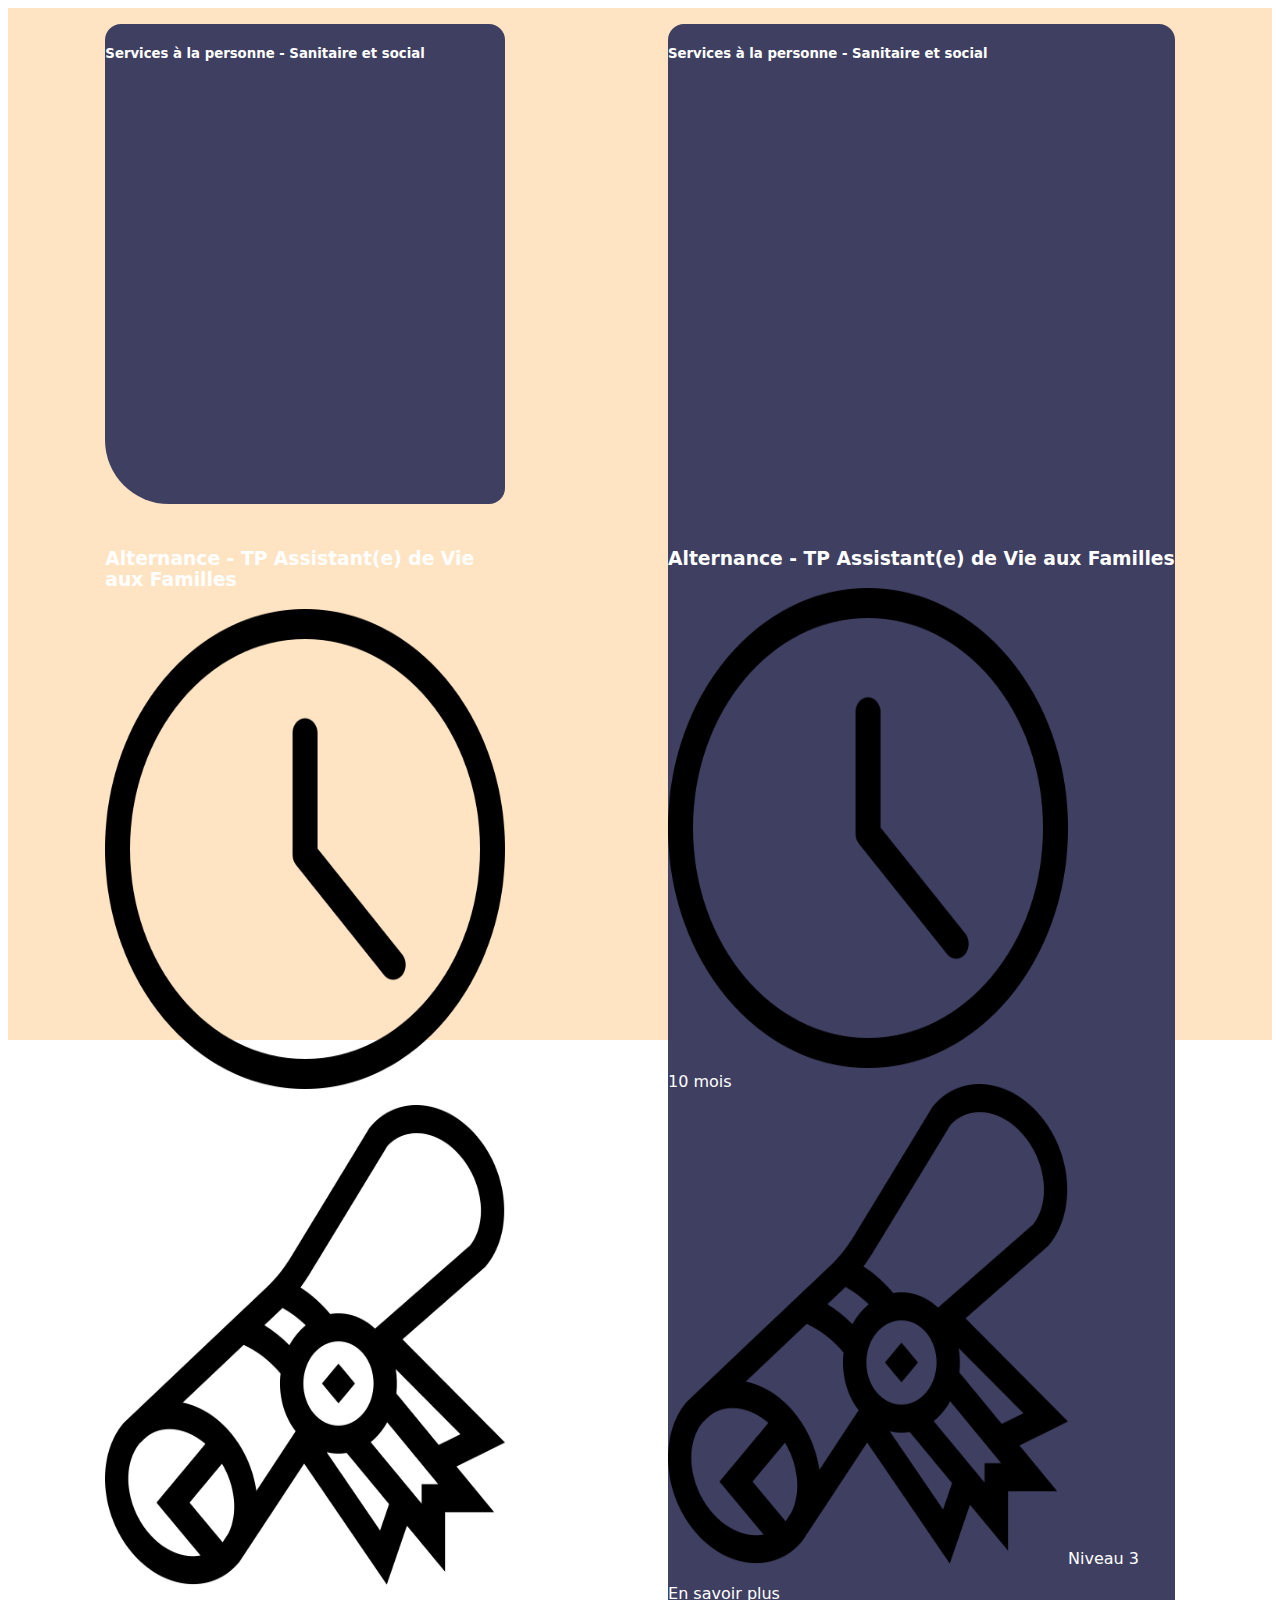
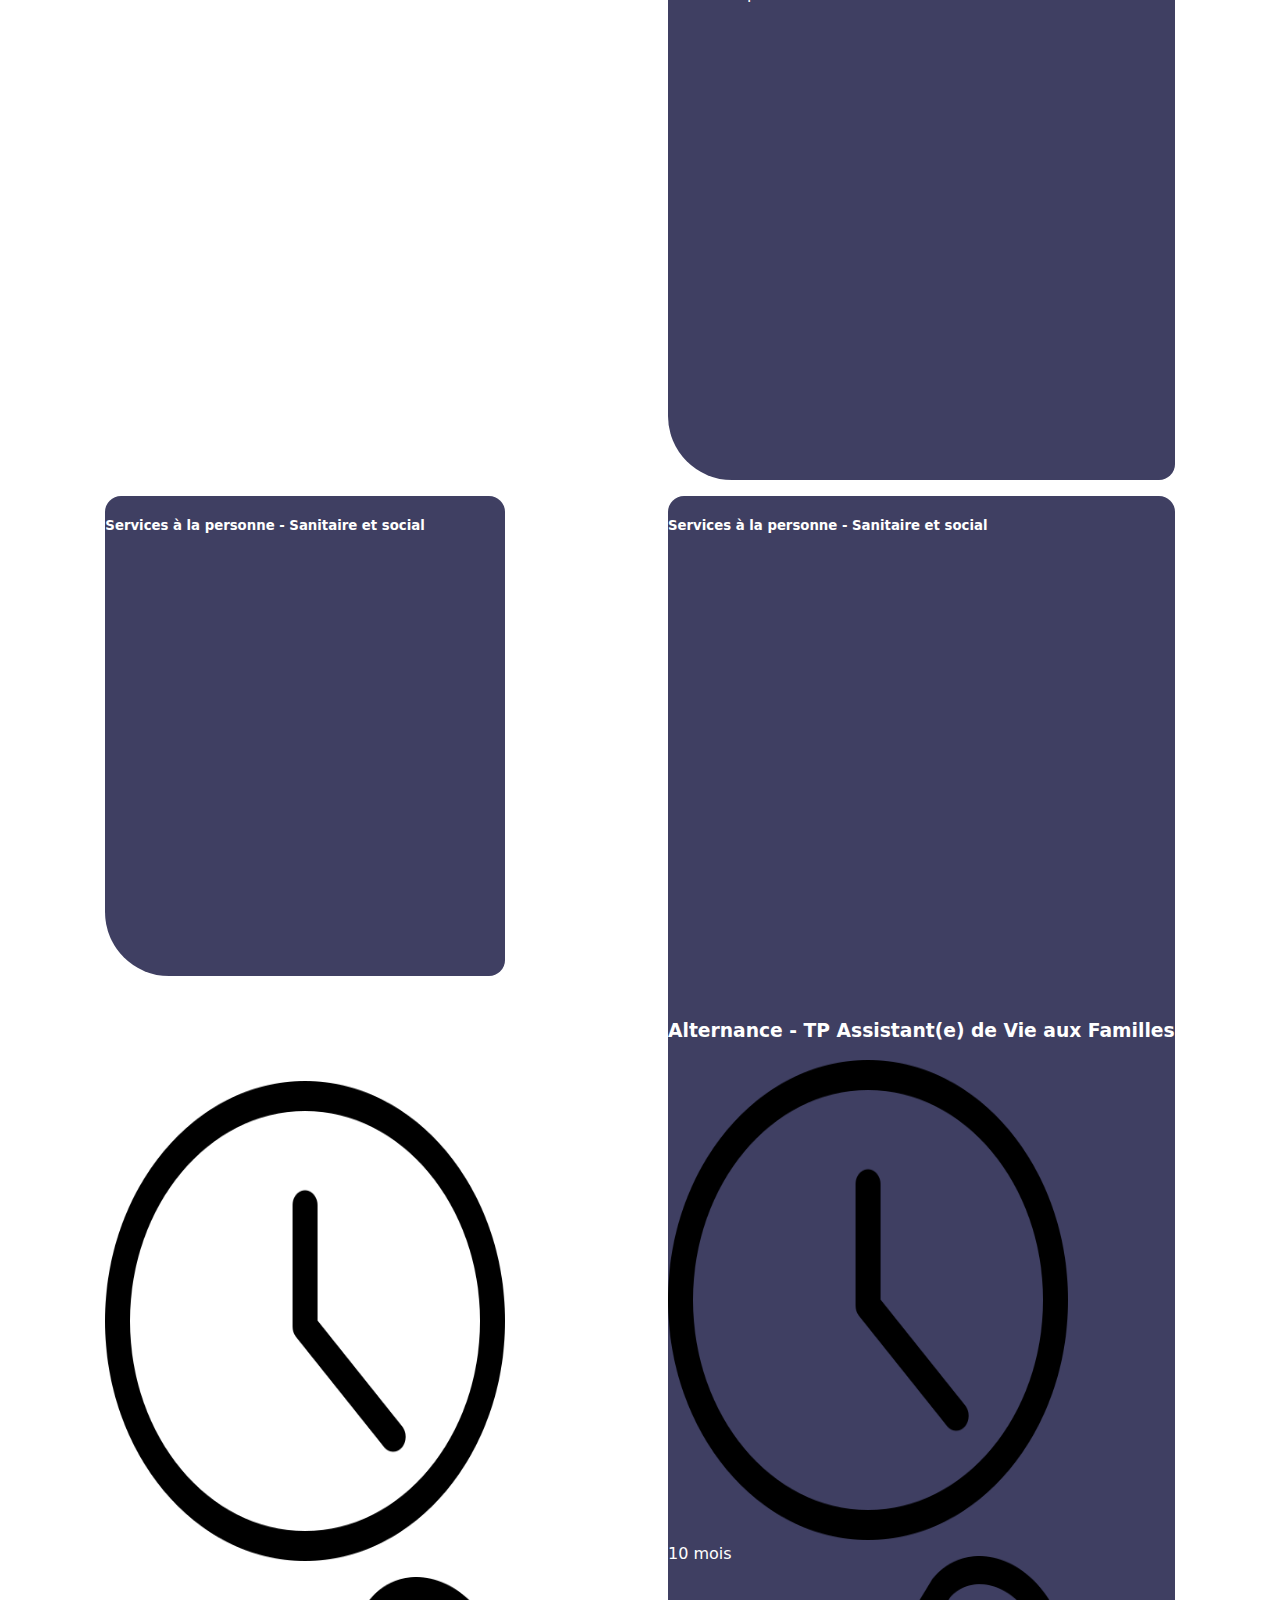
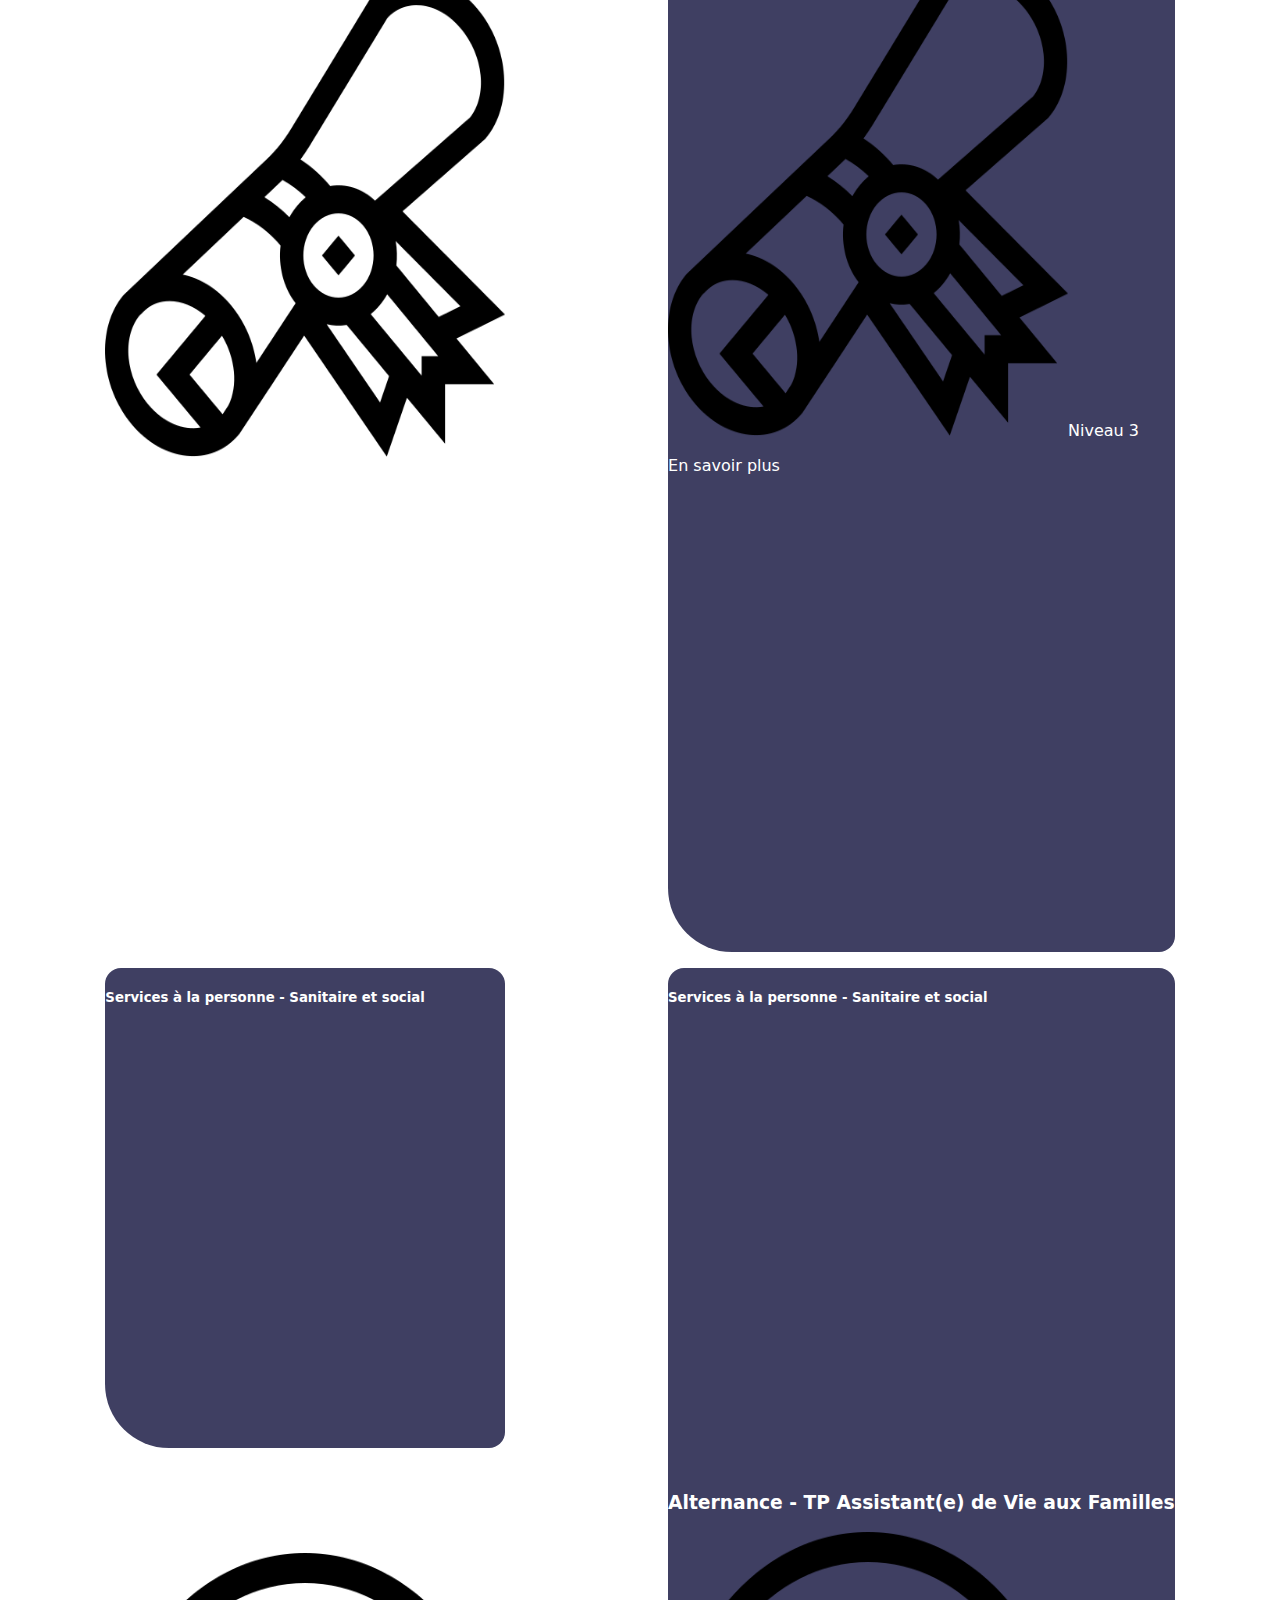
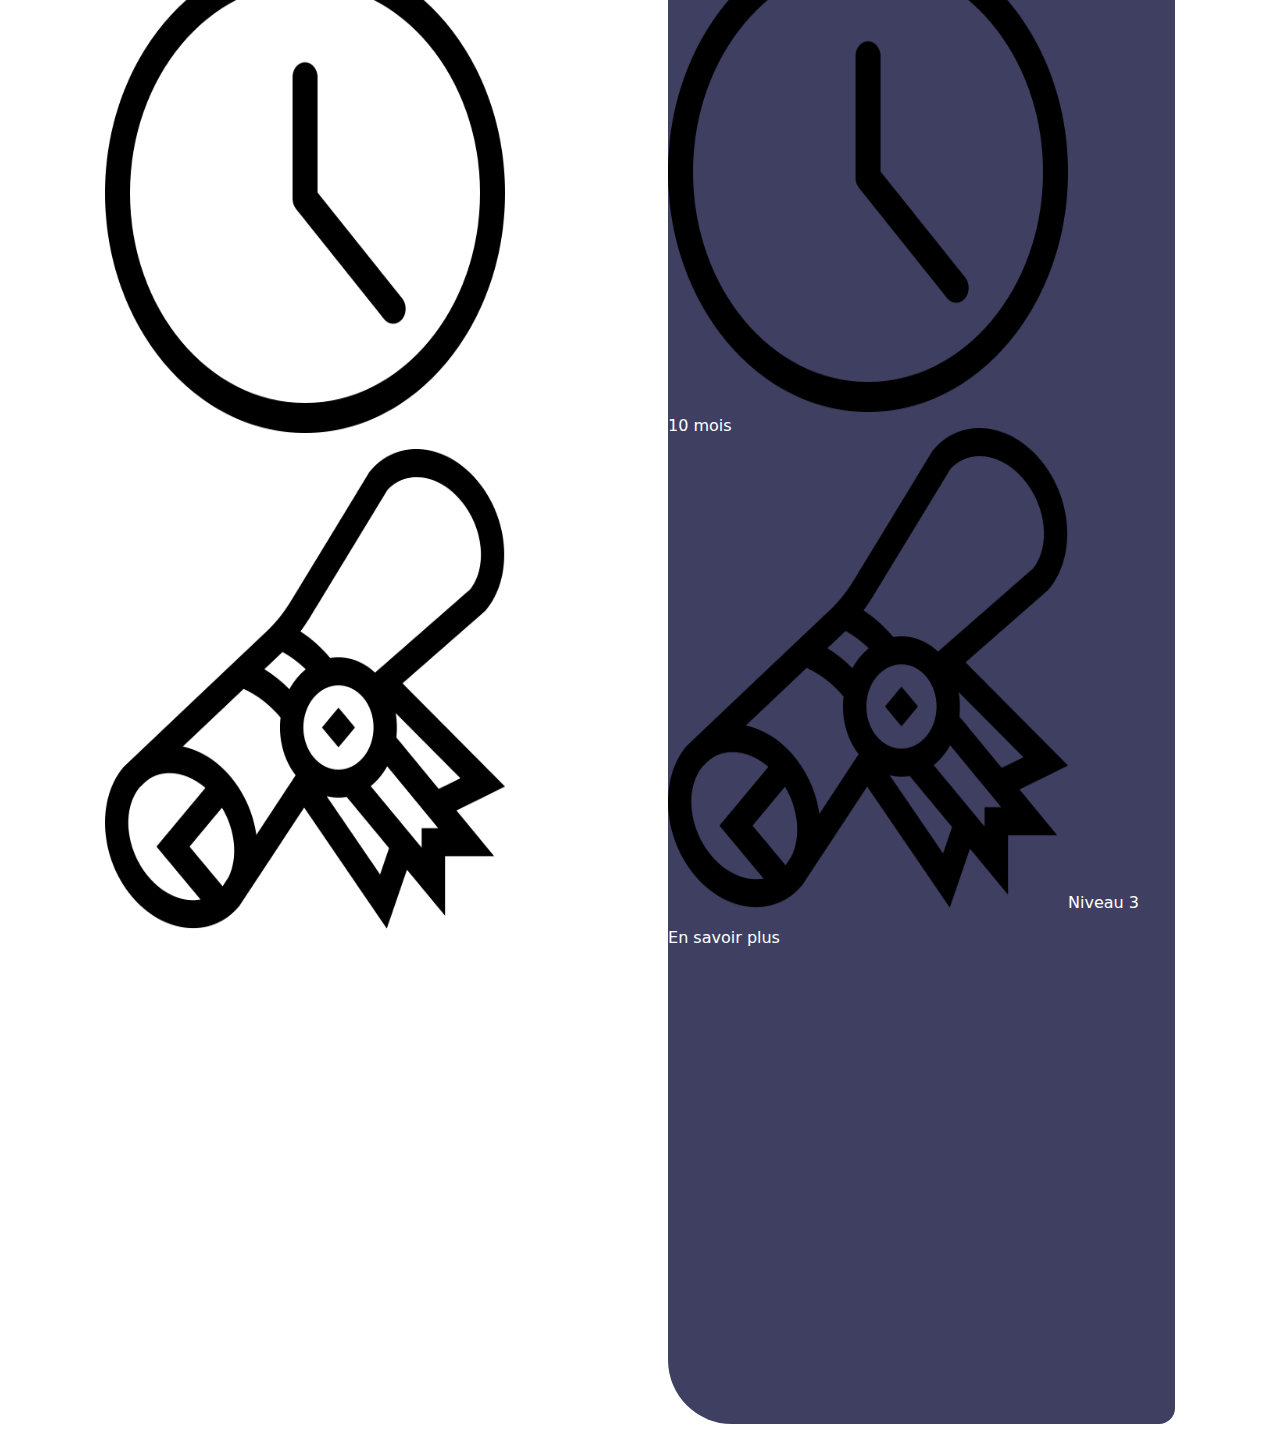
<file: indexv2.html>
<!DOCTYPE html>
<html lang="en">
<head>
    <meta charset="UTF-8">
    <meta name="viewport" content="width=device-width, initial-scale=1.0">
    <link rel="stylesheet" href="stylev2.css">
    <title>Document</title>
</head>
<body>
    <main>
        <article>
                <h5 class="title">Services à la personne - Sanitaire et social</h5>
                <h3>Alternance - TP Assistant(e) de Vie aux Familles</h3>
                <p class="duree"><span><img class="icone" src="lhorloge.png" alt="horloge"></span>10 mois</p>
                <p class="niveau"><span><img class="icone" src="diplome.png" alt="horloge"></span>Niveau 3</p>
                <p>En savoir plus</p>

        </article>
        <article class="small">
                <h5 class="title">Services à la personne - Sanitaire et social</h5>
                <h3>Alternance - TP Assistant(e) de Vie aux Familles</h3>
                <p class="duree"><span><img class="icone" src="lhorloge.png" alt="horloge"></span>10 mois</p>
                <p class="niveau"><span><img class="icone" src="diplome.png" alt="horloge"></span>Niveau 3</p>
                <p>En savoir plus</p>
        </article>
        <article class="long">
                <h5 class="title">Services à la personne - Sanitaire et social</h5>
                <h3>Alternance - TP Assistant(e) de Vie aux Familles</h3>
                <p class="duree"><span><img class="icone" src="lhorloge.png" alt="horloge"></span>10 mois</p>
                <p class="niveau"><span><img class="icone" src="diplome.png" alt="horloge"></span>Niveau 3</p>
                <p>En savoir plus</p>
        </article>
        <article class="small">
                <h5 class="title">Services à la personne - Sanitaire et social</h5>
                <h3>Alternance - TP Assistant(e) de Vie aux Familles</h3>
                <p class="duree"><span><img class="icone" src="lhorloge.png" alt="horloge"></span>10 mois</p>
                <p class="niveau"><span><img class="icone" src="diplome.png" alt="horloge"></span>Niveau 3</p>
                <p>En savoir plus</p>
        </article>
            <article class="relative">
                    <h5 class="title">Services à la personne - Sanitaire et social</h5>
                    <h3>Alternance - TP Assistant(e) de Vie aux Familles</h3>
                    <p class="duree"><span><img class="icone" src="lhorloge.png" alt="horloge"></span>10 mois</p>
                    <p class="niveau"><span><img class="icone" src="diplome.png" alt="horloge"></span>Niveau 3</p>
                    <p>En savoir plus</p>
            </article>
            <article class="small">
                    <h5 class="title">Services à la personne - Sanitaire et social</h5>
                    <h3>Alternance - TP Assistant(e) de Vie aux Familles</h3>
                    <p class="duree"><span><img class="icone" src="lhorloge.png" alt="horloge"></span>10 mois</p>
                    <p class="niveau"><span><img class="icone" src="diplome.png" alt="horloge"></span>Niveau 3</p>
                    <p>En savoir plus</p>
            </article>
       
     </main>
    
</body>
</html>
</file>
<file: stylev2.css>
main{
    display: flex;
    flex-direction: row;
    flex-wrap: wrap;
    background-color: bisque;
    justify-content: space-around;
    align-items: flex-start;
    padding: 1rem;
    height: 1000px;
    }

main :nth-child(odd){height: 30rem;
width: 25rem;}
    
    
    article{
    display: block;
    border-radius: 1rem 1rem 1rem 4rem;
    margin-bottom: 1rem;
    background-color: rgb(63, 63, 98);
    color: white;
    font-family: system-ui, -apple-system, BlinkMacSystemFont, 'Segoe UI', Roboto, Oxygen, Ubuntu, Cantarell, 'Open Sans', 'Helvetica Neue', sans-serif;
    }
</file>
